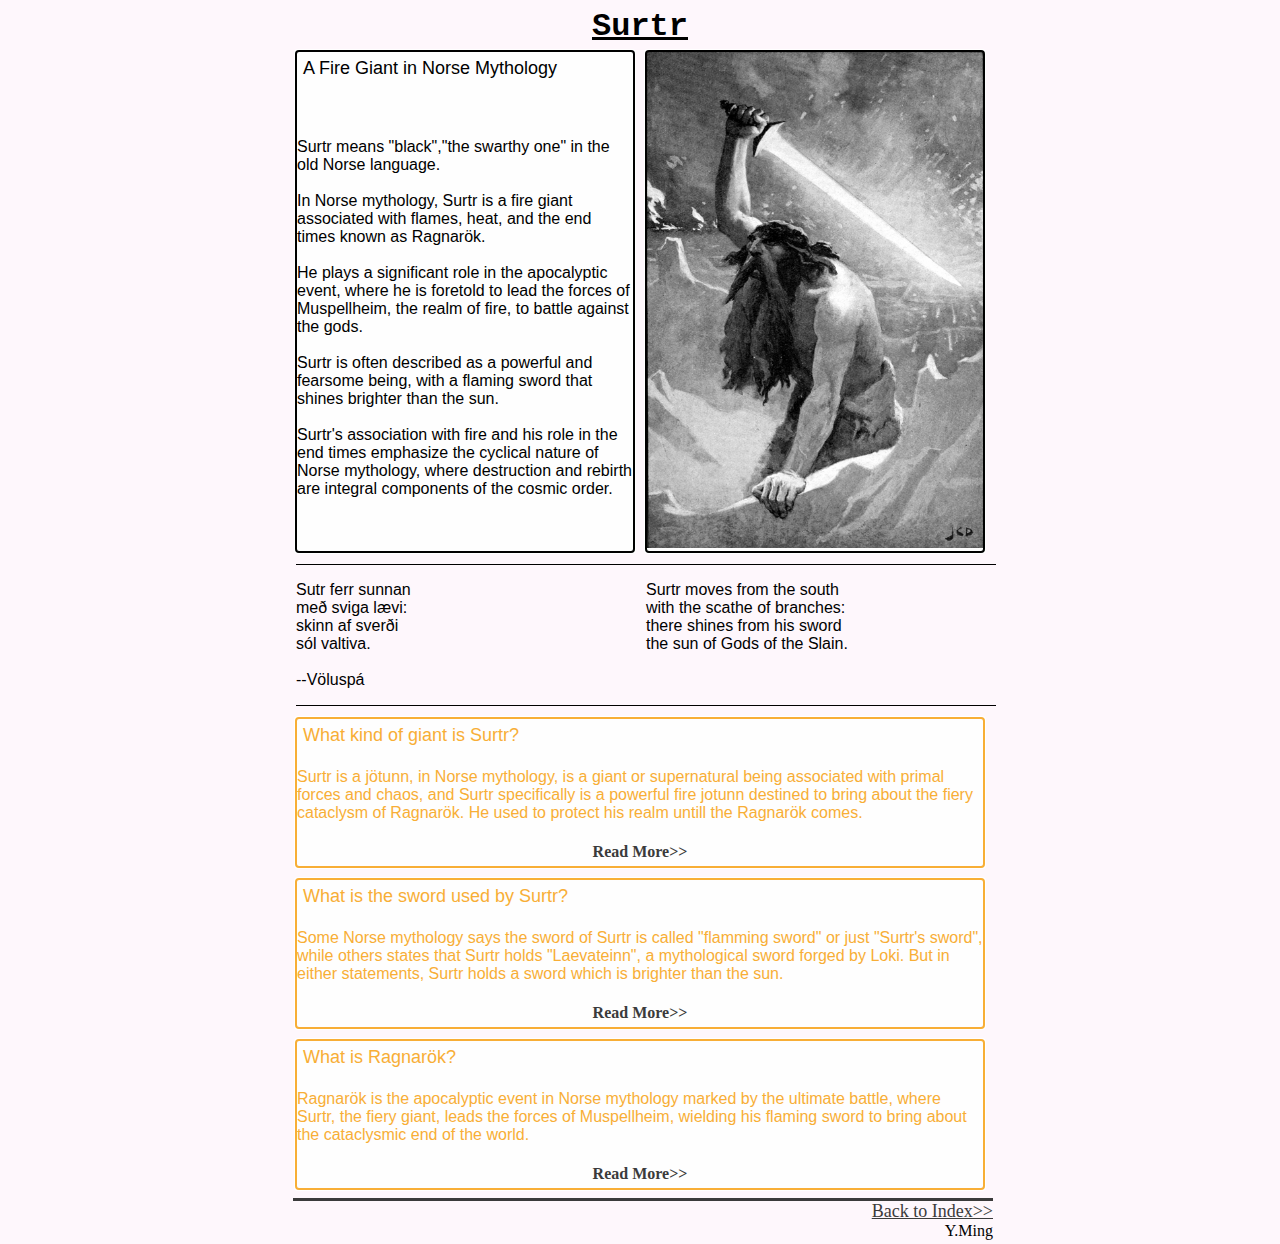
<file: index.html>
<!DOCTYPE html>
<html lang="en">
    <head>
        <link rel="stylesheet" href="hw1.css">
        <title>Surtr - The Fire Giant End Ragnorak</title>
        <link rel="icon" href="./image/gardian.png" type="image/png">
    </head>
    <body>
        <h1>Surtr</h1>
        <div class="inline_wrapper">
        <div class="box" >
            <header>A Fire Giant in Norse Mythology</header>
            <p>Surtr means "black","the swarthy one" in the old Norse language. <br><br>
                In Norse mythology, Surtr is a fire giant associated with flames, heat, and the end times known as Ragnarök. <br><br>
                He plays a significant role in the apocalyptic event, where he is foretold to lead the forces of Muspellheim, the realm of fire, to battle against the gods. <br><br>
                Surtr is often described as a powerful and fearsome being, with a flaming sword that shines brighter than the sun.<br><br>
                Surtr's association with fire and his role in the end times emphasize the cyclical nature of Norse mythology, where destruction and rebirth are integral components of the cosmic order.
            </p>
        </div>
        <div class="image">
            <img src="./image/surtr_index.jpeg" alt="Drawing of Surtr on Index" width="200">
        </div>
        </div>
        <div class="float_txt">
            <div class="lefttxt">
                <p>Sutr ferr sunnan<br>
                    með sviga lævi:<br>
                    skinn af sverði<br>
                    sól valtiva.<br><br>
                    --Völuspá
                </p>
            </div>
            <div class="righttxt">
                <p>Surtr moves from the south<br>
                    with the scathe of branches:<br>
                    there shines from his sword<br>
                    the sun of Gods of the Slain.
                </p>
            </div>
        </div>
        <a href="./jotunn.html">
            <div class="box">
                <header>What kind of giant is Surtr?</header>
                <p>Surtr is a jötunn, in Norse mythology, is a giant or supernatural being associated with primal forces and chaos, and Surtr specifically is a powerful fire jotunn destined to bring about the fiery cataclysm of Ragnarök. He used to protect his realm untill the Ragnarök comes. </p>
                <h4>Read More>></h4>
            </div>
        </a>
        <a href="./lvt.html">
            <div class="box">
                <header>What is the sword used by Surtr?</header>
                <p>Some Norse mythology says the sword of Surtr is called "flamming sword" or just "Surtr's sword", while others states that Surtr holds "Laevateinn", a mythological sword forged by Loki. But in either statements, Surtr holds a sword which is brighter than the sun. </p>
                <h4>Read More>></h4>
            </div>
        </a>
        <a href="./ragnarok.html">
            <div class="box">
                <header>What is Ragnarök?</header>
                <p>Ragnarök is the apocalyptic event in Norse mythology marked by the ultimate battle, where Surtr, the fiery giant, leads the forces of Muspellheim, wielding his flaming sword to bring about the cataclysmic end of the world.</p>
                <h4>Read More>></h4>
            </div>
        </a>
        <div class="bottom">
                <a href="index.html">Back to Index>></a>
                <br>
                Y.Ming
        </div>
    </body>

</html>
</file>
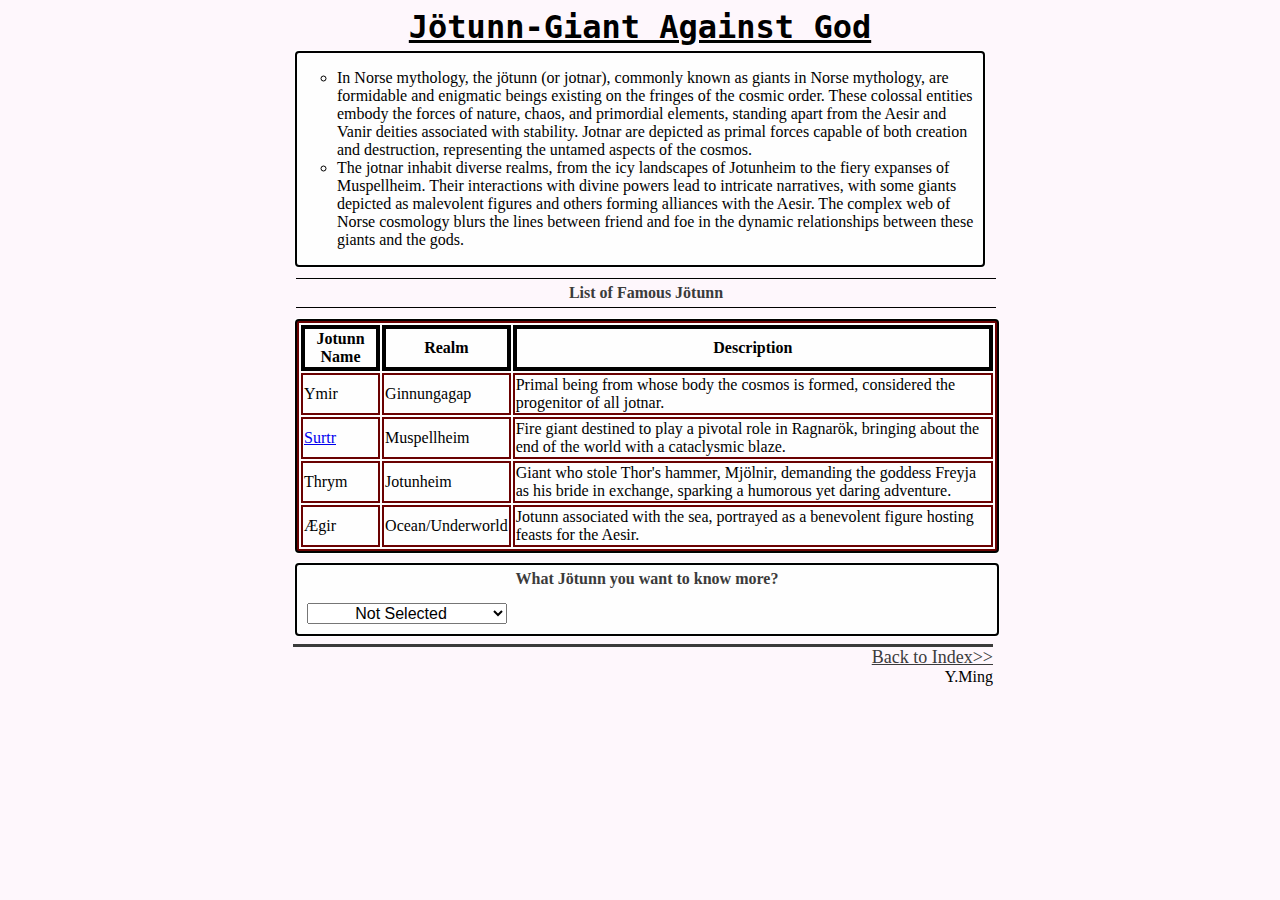
<file: jotunn.html>
<!DOCTYPE html>
<html lang="en">
    <head>
        <link rel="stylesheet" href="hw1.css">
        <title>Jötunn</title>
        <link rel="icon" href="./image/gardian.png" type="image/png">
    </head>
    <body>
        <h1>Jötunn-Giant Against God</h1>
        <div class="box">
            <ul>
                <li>In Norse mythology, the jötunn (or jotnar), commonly known as giants in Norse mythology, are formidable and enigmatic beings existing on the fringes of the cosmic order. These colossal entities embody the forces of nature, chaos, and primordial elements, standing apart from the Aesir and Vanir deities associated with stability. Jotnar are depicted as primal forces capable of both creation and destruction, representing the untamed aspects of the cosmos.</li>
                <li>The jotnar inhabit diverse realms, from the icy landscapes of Jotunheim to the fiery expanses of Muspellheim. Their interactions with divine powers lead to intricate narratives, with some giants depicted as malevolent figures and others forming alliances with the Aesir. The complex web of Norse cosmology blurs the lines between friend and foe in the dynamic relationships between these giants and the gods.</li>
            </ul>
        </div>
        <div class="float_txt">
            <h4>List of Famous Jötunn</h4>
        </div>
        <div class="box" style="width: 100%;">
            <table>
                <tr>
                    <th>Jotunn Name</th>
                    <th>Realm</th>
                    <th>Description</th>
                </tr>
                <tr>
                    <td>Ymir</td>
                    <td>Ginnungagap</td>
                    <td>Primal being from whose body the cosmos is formed, considered the progenitor of all jotnar.
                    </td>
                </tr>
                <tr>
                    <td><a href="index.html">Surtr</a></td>
                    <td>Muspellheim</td>
                    <td>Fire giant destined to play a pivotal role in Ragnarök, bringing about the end of the world with a cataclysmic blaze.</td>
                </tr>
                <tr>
                    <td>Thrym</td>
                    <td>Jotunheim</td>
                    <td>Giant who stole Thor's hammer, Mjölnir, demanding the goddess Freyja as his bride in exchange, sparking a humorous yet daring adventure.</td>
                </tr>
                <tr>
                    <td>Ægir</td>
                    <td>Ocean/Underworld</td>
                    <td>Jotunn associated with the sea, portrayed as a benevolent figure hosting feasts for the Aesir.
                    </td>
                </tr>
            </table>
        </div>
        <div class="box" id="selector_des" style="width:100%;">
            <h4 id="selector">What Jötunn you want to know more?</h4>
            <select id="jotnar_selector">
                <option value="Select" selected>Not Selected</option>
                <option value="ymir">Ymir</option>
                <option value="surtr">Surtr</option>
                <option value="thrym">Thrym</option>
                <option value="aegir">Ægir</option>
            </select>
            <p id="ymir_des">You can know more about Ymir(Norse mythology) on <a href="https://en.wikipedia.org/wiki/Ymir">wikipedia</a><br>
            Or the Ymir(AoT, the Founding Titan) from <a href="https://attackontitan.fandom.com/wiki/Ymir_Fritz">fandom</a> as well.</p>
            <p id="surtr_des">Congratulation, You are already reading a page about Surtr!<br>
            If you want to know more about the Surtr(Arknight), you can view it on <a href="https://arknights.fandom.com/wiki/Surtr">fandom</a>.</p>
            <p id="thrym_des">There is lots information about Thrym, or Þrymr, on <a href="https://en.wikipedia.org/wiki/%C3%9Erymr">wikipedia</a>.</p>
            <p id="aegir_des">You can know more about Ægir on this <a href="https://mythus.fandom.com/wiki/%C3%86gir">fandom</a> focuses on Norse mythology. <br>
            Or Aegir(Arknight) on this <a href="https://arknights.fandom.com/wiki/Aegir_(race)">fandom</a> as well.</p>
        </div>
        <div class="bottom">
            <a href="index.html">Back to Index>></a>
            <br>
            Y.Ming
    </div>
    <script src="hw1.js"></script>
    </body>
</html>
</file>
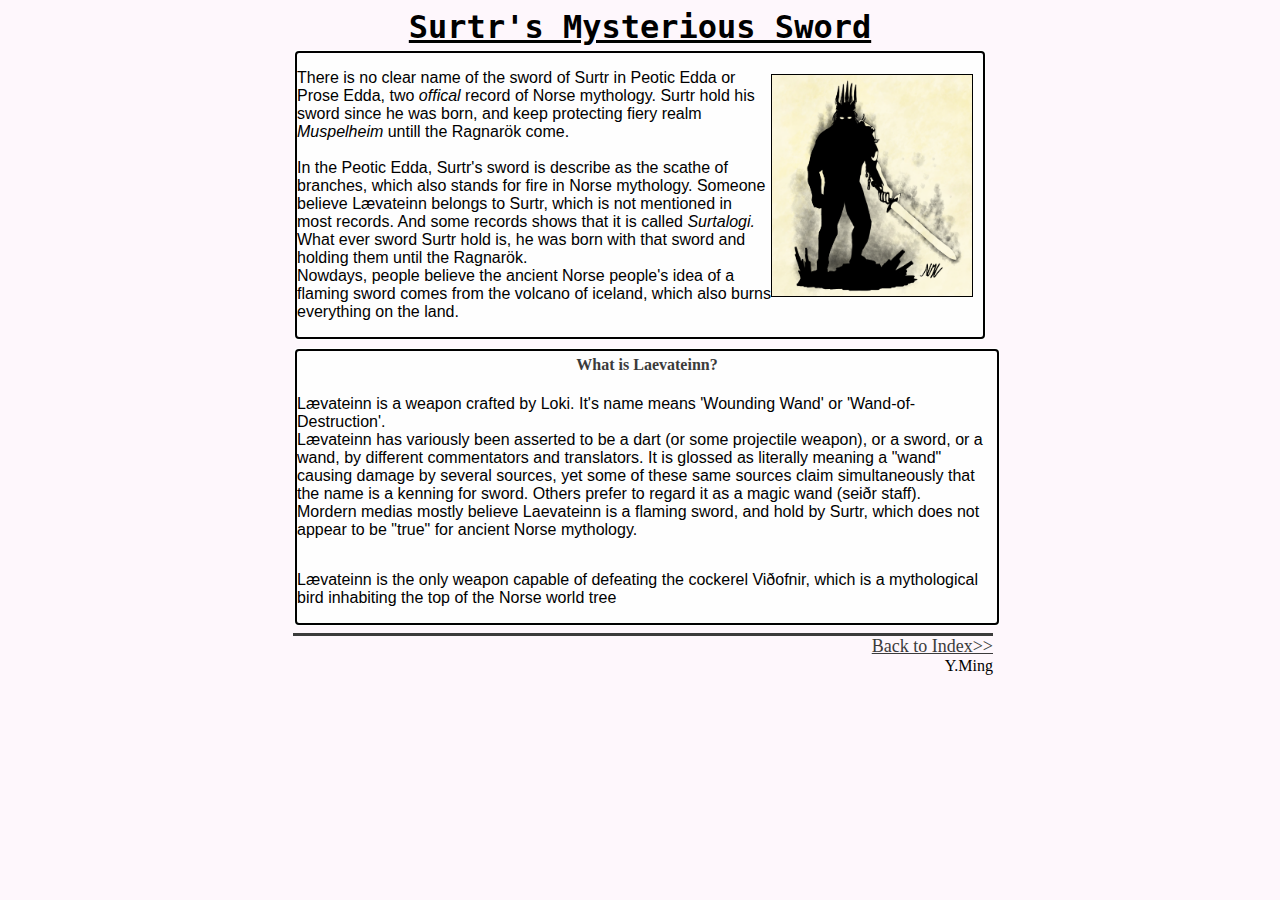
<file: lvt.html>
<!DOCTYPE html>
<html lang="en">
    <head>
        <link rel="stylesheet" href="hw1.css">
        <title>Sword of Surtr</title>
        <link rel="icon" href="./image/gardian.png" type="image/png">
    </head>
    <body>
        <h1>Surtr's Mysterious Sword</h1>
        <div class="box">
            <p id="sword_txt">
                <img id="sword_img" src="./image/sword_surtr.png" alt="Source:https://encyclopediamythologica.com/surtr">
                There is no clear name of the sword of Surtr in Peotic Edda or Prose Edda, two <i>offical</i> record of Norse mythology. Surtr hold his sword since he was born, and keep protecting fiery realm <i>Muspelheim</i> untill the Ragnarök come.
                <br><br>
                In the Peotic Edda, Surtr's sword is describe as the scathe of branches, which also stands for fire in Norse mythology. Someone believe Lævateinn belongs to Surtr, which is not mentioned in most records. And some records shows that it is called <i>Surtalogi.</i><br> What ever sword Surtr hold is, he was born with that sword and holding them until the Ragnarök.
                <br>
                Nowdays, people believe the ancient Norse people's idea of a flaming sword comes from the volcano of iceland, which also burns everything on the land.</p>
        </div>
        <div class="box" style="width: 100%;">
            <h4>What is Laevateinn?</h4>
            <p>Lævateinn is a weapon crafted by Loki. It's name means 'Wounding Wand' or 'Wand-of-Destruction'.<br>
                Lævateinn has variously been asserted to be a dart (or some projectile weapon), or a sword, or a wand, by different commentators and translators. It is glossed as literally meaning a "wand" causing damage by several sources, yet some of these same sources claim simultaneously that the name is a kenning for sword. Others prefer to regard it as a magic wand (seiðr staff).
            <br> Mordern medias mostly believe Laevateinn is a flaming sword, and hold by Surtr, which does not appear to be "true" for ancient Norse mythology.</p>
            <p>Lævateinn is the only weapon capable of defeating the cockerel Viðofnir, which is a mythological bird inhabiting the top of the Norse world tree</p>
        </div>
        <div class="bottom">
            <a href="index.html">Back to Index>></a>
            <br>
            Y.Ming
    </div>
    </body>
</html>
</file>
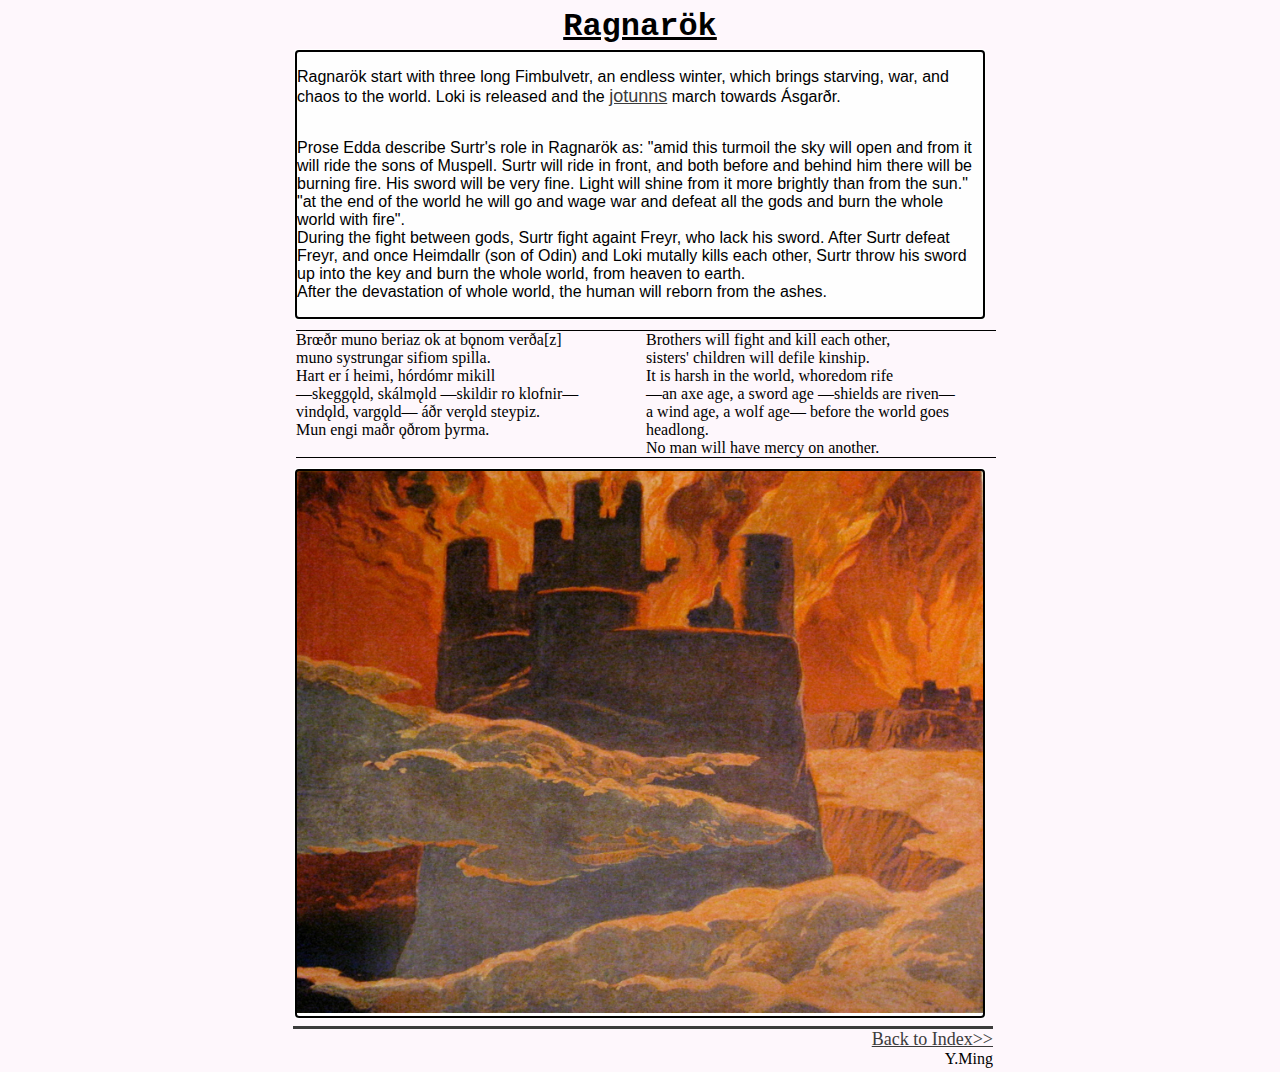
<file: ragnarok.html>
<!DOCTYPE html>
<html lang="en">
    <head>
        <link rel="stylesheet" href="hw1.css">
        <title>Ragnarök-End of World</title>
        <link rel="icon" href="./image/gardian.png" type="image/png">
    </head>
    <body>
        <h1>Ragnarök</h1>
        <div class="box">
            <p>Ragnarök start with three long Fimbulvetr, an endless winter, which brings starving, war, and chaos to the world. Loki is released and the <a href="./jotunn.html">jotunns</a> march towards Ásgarðr.</p>
            <p>Prose Edda describe Surtr's role in Ragnarök as: "amid this turmoil the sky will open and from it will ride the sons of Muspell. Surtr will ride in front, and both before and behind him there will be burning fire. His sword will be very fine. Light will shine from it more brightly than from the sun."
            <br>"at the end of the world he will go and wage war and defeat all the gods and burn the whole world with fire".
            <br> During the fight between gods, Surtr fight againt Freyr, who lack his sword. After Surtr defeat Freyr, and once Heimdallr (son of Odin) and Loki mutally kills each other, Surtr throw his sword up into the key and burn the whole world, from heaven to earth.
            <br> After the devastation of whole world, the human will reborn from the ashes.  </p>
        </div>
        <div class="float_txt">
            <div class="lefttxt">
                Brœðr muno beriaz   ok at bǫnom verða[z]<br>
                muno systrungar   sifiom spilla.<br>
                Hart er í heimi,   hórdómr mikill<br>
                —skeggǫld, skálmǫld   —skildir ro klofnir—<br>
                vindǫld, vargǫld—   áðr verǫld steypiz.<br>
                Mun engi maðr   ǫðrom þyrma.
            </div>
            <div class="righttxt">
                Brothers will fight   and kill each other,<br>
                sisters' children   will defile kinship.<br>
                It is harsh in the world,   whoredom rife<br>
                —an axe age, a sword age   —shields are riven—<br>
                a wind age, a wolf age—   before the world goes headlong.<br>
                No man will have   mercy on another.
            </div>
        </div>
        <div class="image">
            <img src="./image/ragnarok.jpg" alt="A scene from the last phase of Ragnarök, after Surtr has engulfed the world with fire (by Emil Doepler, 1905)">
        </div>
        <div class="bottom">
            <a href="index.html">Back to Index>></a>
            <br>
            Y.Ming
    </div>
    </body>
</html>
</file>
<file: hw1.css>
h1,h2{
    font-family:OCR A Std, monospace;
}
h1{
    margin:auto;
    width:75%;
    text-align: center;
    text-decoration:underline;
}

h4{
    text-align: center;
    margin: 5px;
    color: #3b3b3b;
}

header{
    margin: 6px;
    font-size:large;
    font-family: 'Trebuchet MS', 'Lucida Sans Unicode', 'Lucida Grande', 'Lucida Sans', Arial, sans-serif;
}
p{
    font-family:'Gill Sans', 'Gill Sans MT', Calibri, 'Trebuchet MS', sans-serif;
}

body{
    background-color: #fef7fc;
    position: relative;
    max-width: 700px;
    margin-left:auto;
    margin-right:auto;
}

ul, ol{
    list-style:circle;
    
}

table,td{
    border: 2px solid #6a0101;
}

th{
    border: 4px solid #000000;
}

table{
    width: 100%;
}
  

.box, .box>div{
    background-color: #fefefe;
    border: 2px solid #3b3b3b;
    outline: auto;
    margin: 5px;
    float: left;
    display: inline-grid
}

.box:hover{
    background-color: #f1f0f0;
}

.inline_wrapper {
    display: inline-grid;
    grid-template-columns: 1fr 1fr;
  }

.image{
    background-color: #fefefe;
    border: 1px solid #3b3b3b;
    outline: auto;
    margin: 5px;
    float: right;
    height: fit-content;
}
.image img{
    width: 100%;
}
.image:hover{
    outline: 5px solid #000000;
}

.float_txt{
    border-top: 1px solid #000000;
    border-bottom: 1px solid #000000;
    margin: 6px;
    clear: both;
    height:auto;
    float: left;
    width: 100%;
}

.float_txt .lefttxt{
    float: left;
    width: 50%;
}

.float_txt .righttxt{
    float: right;
    width: 50%;
}

a .box{
    color:#f8ae36;
    clear: both;
}
a .box:hover{
    color:#ff0000;
}

.bottom{
    border-top: 3px solid #3b3b3b;
    width: 100%;
    margin-top: 10px;
    margin: 3px;
    float: left;
    align-self: center;
    text-align: end;
}

.bottom a, p a{
    color: #3b3b3b;
    font-size: large;
}

.bottom a:hover{
    color: #ff0000;
}

#sword_img{
    width: 200px;
    float: right;
    border: 1px solid #000000;
    margin: 5px 10px 10px 0px;
}

#sword_txt{
    float: left;
}

#selector{
    text-align: center;
}

select, button{
    width: 200px;
    text-align: center;
    margin: 10px;
    font-size: medium;
}

#selector_des p{
    display: none;
    margin-left: 10px;
}
</file>
